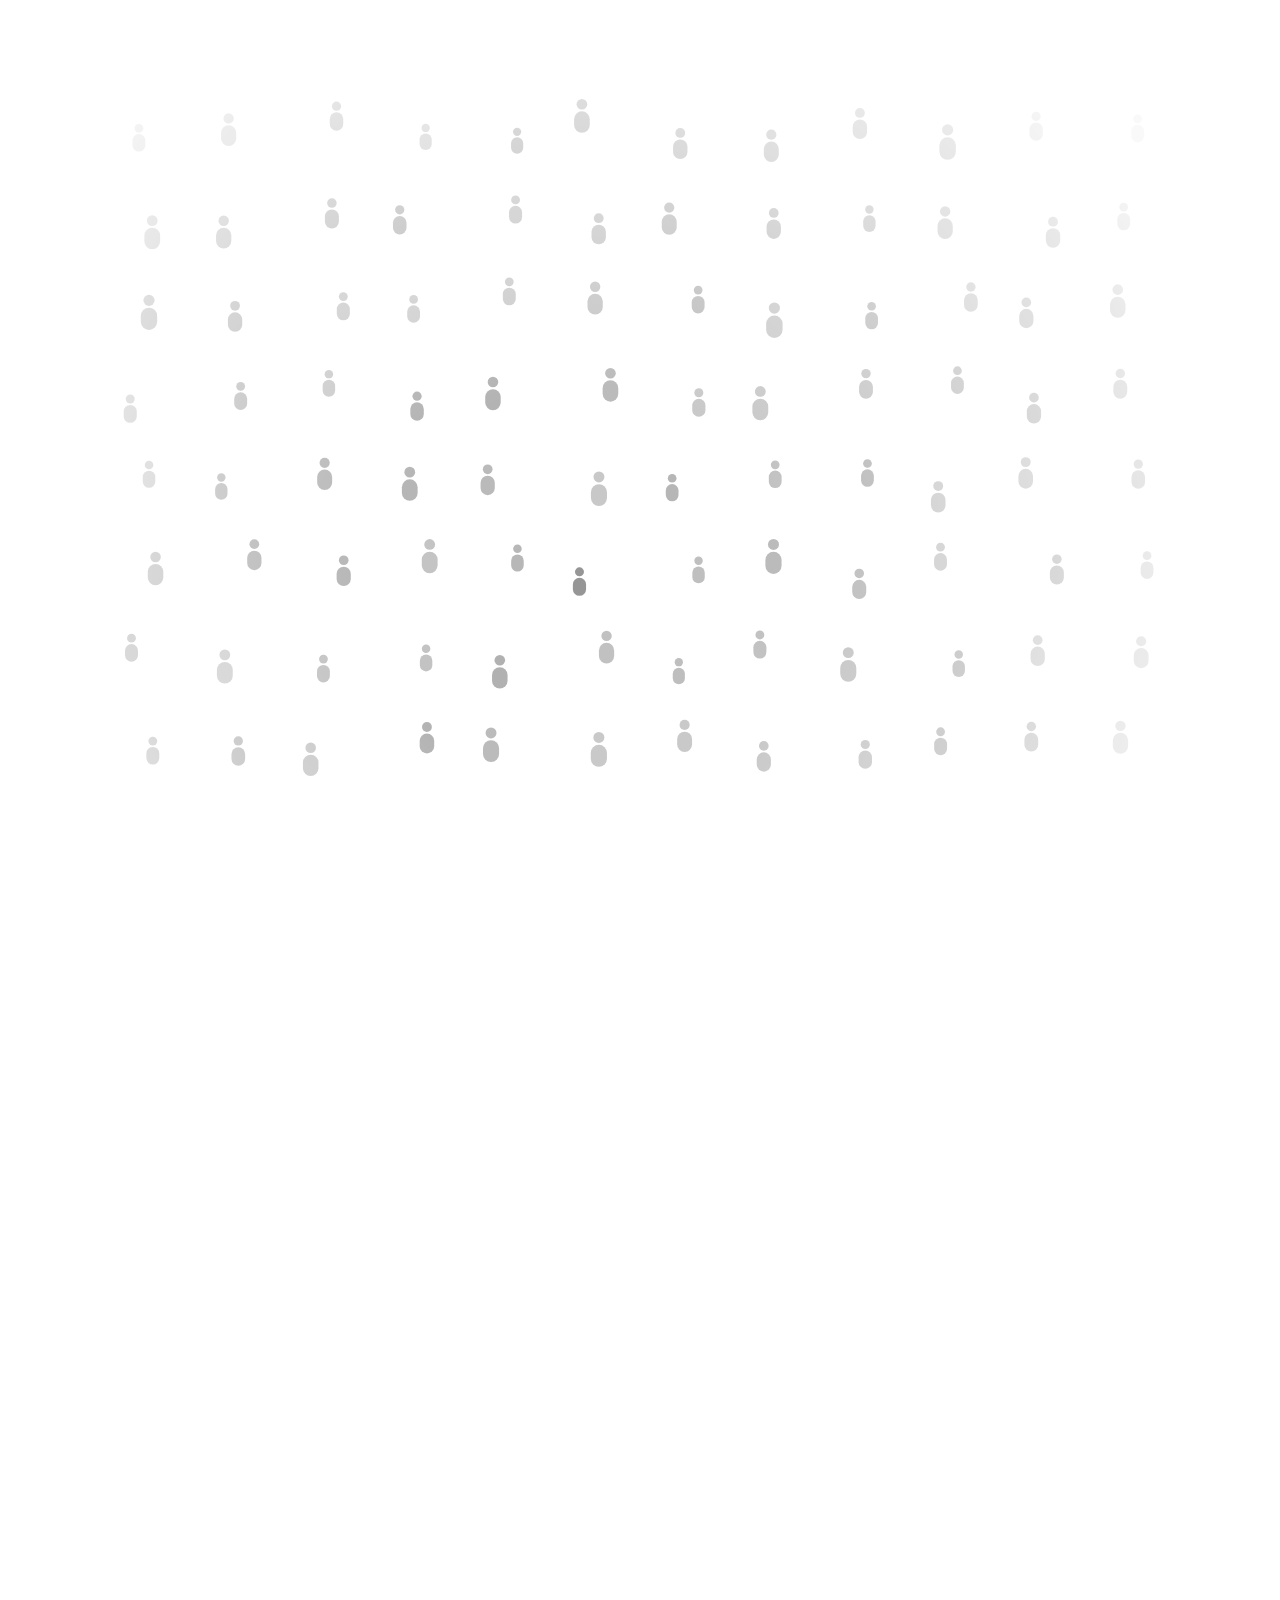
<file: stand_out_section.html>
<!DOCTYPE html>
<html lang="en">

<head>
  <meta charset="UTF-8" />
  <meta name="viewport" content="width=device-width, initial-scale=1.0" />
  <title>Stand Out — Kochi.Code</title>
  <style>
    * {
      margin: 0;
      padding: 0;
      box-sizing: border-box;
    }

    body {
      background: #ffffff;
      overflow-x: hidden;
      font-family: 'Helvetica Neue', Helvetica, Arial, sans-serif;
    }

    .scroll-section {
      height: 400vh;
      position: relative;
    }

    .sticky-wrap {
      position: sticky;
      top: 0;
      height: 100vh;
      overflow: hidden;
    }

    canvas {
      display: block;
      width: 100%;
      height: 100%;
      transform-origin: 50% 50%;
      will-change: transform;
    }

    .copy {
      position: absolute;
      inset: 0;
      display: flex;
      flex-direction: column;
      align-items: center;
      justify-content: flex-start;
      text-align: center;
      pointer-events: none;
      padding: 10vh 24px 0;
    }

    .line {
      position: absolute;
      left: 0;
      right: 0;
      opacity: 0;
      transform: translateY(28px) scale(0.96);
      filter: blur(6px);
      will-change: opacity, transform, filter;
    }

    .line-1 {
      font-family: 'Helvetica Neue', Helvetica, Arial, sans-serif;
      font-size: clamp(20px, 2.6vw, 32px);
      letter-spacing: 0.28em;
      font-weight: 500;
      color: #9a9a9a;
      text-transform: uppercase;
    }

    .line-2 {
      font-family: 'Helvetica Neue', Helvetica, Arial, sans-serif;
      font-size: clamp(46px, 8vw, 108px);
      font-weight: 700;
      letter-spacing: -0.02em;
      color: #32A15D;
      line-height: 1.08;
    }
  </style>
</head>

<body>

  <section class="scroll-section" id="scrollSection">
    <div class="sticky-wrap">
      <canvas id="c"></canvas>
      <div class="copy">
        <div class="line line-1" id="line1">IN A SEA OF SAMENESS</div>
        <div class="line line-2" id="line2">WE MAKE YOU STAND OUT.</div>
      </div>
    </div>
  </section>

  <script>
    const canvas = document.getElementById('c');
    const ctx = canvas.getContext('2d');
    const section = document.getElementById('scrollSection');
    const line1 = document.getElementById('line1');
    const line2 = document.getElementById('line2');

    let W = 0, H = 0;
    let FX = 0, FY = 0; // focal point for hero + crowd convergence
    let dpr = Math.min(window.devicePixelRatio || 1, 2);

    function resize() {
      W = canvas.offsetWidth;
      H = canvas.offsetHeight;
      FX = W / 2;
      FY = H / 2; // true center — the hero converges HERE over the course of the scroll,
      // he does not start here
      canvas.width = W * dpr;
      canvas.height = H * dpr;
      ctx.setTransform(dpr, 0, 0, dpr, 0, 0);
      buildCrowd();
    }

    /* ── minimal figure: flat capsule silhouette, no limbs ── */
    function drawFigure(x, y, scale, color, alpha) {
      if (alpha <= 0.002) return;
      ctx.save();
      ctx.globalAlpha = alpha;
      ctx.fillStyle = color;
      ctx.translate(x, y);
      ctx.scale(scale, scale);

      ctx.beginPath();
      ctx.arc(0, -21, 7.5, 0, Math.PI * 2);
      ctx.fill();

      roundRect(-11, -11, 22, 30, 11);

      ctx.restore();
    }

    function roundRect(x, y, w, h, r) {
      ctx.beginPath();
      ctx.moveTo(x + r, y);
      ctx.arcTo(x + w, y, x + w, y + h, r);
      ctx.arcTo(x + w, y + h, x, y + h, r);
      ctx.arcTo(x, y + h, x, y, r);
      ctx.arcTo(x, y, x + w, y, r);
      ctx.closePath();
      ctx.fill();
    }

    /* ── color interpolation for a smooth grey → brand-green bleed ── */
    function lerpColor(t) {
      const g0 = [150, 150, 150];
      const g1 = [50, 161, 93]; // #32A15D
      const r = Math.round(lerp(g0[0], g1[0], t));
      const gr = Math.round(lerp(g0[1], g1[1], t));
      const b = Math.round(lerp(g0[2], g1[2], t));
      return `rgb(${r},${gr},${b})`;
    }

    /* ── crowd ── */
    let crowd = [], hero = null;

    function buildCrowd() {
      crowd = [];
      const cols = 12, rows = 8;
      const marginX = W * 0.08, marginY = H * 0.1;
      const usableW = W - marginX * 2, usableH = H * 0.78;
      const sx = usableW / cols, sy = usableH / rows;

      for (let r = 0; r < rows; r++) {
        for (let c = 0; c < cols; c++) {
          const bx = marginX + c * sx + sx * 0.5 + (Math.random() - 0.5) * sx * 0.4;
          const by = marginY + r * sy + sy * 0.5 + (Math.random() - 0.5) * sy * 0.35;
          const dx = bx - FX, dy = by - FY;
          crowd.push({
            bx, by, cx: bx, cy: by,
            angle: Math.atan2(dy, dx),
            scale: 0.55 + Math.random() * 0.2,
            baseAlpha: 0.5 + Math.random() * 0.25,
            scatterMult: 0.7 + Math.random() * 0.6,
            isHero: false,
          });
        }
      }

      // pick a hero from a mid-ring of the crowd (not dead-center, not edge) so his
      // walk to the true center is clearly visible rather than a subtle nudge
      let bestIdx = 0, bestDiff = Infinity;
      const targetDist = Math.min(W, H) * 0.16;
      crowd.forEach((pn, i) => {
        const d = Math.hypot(pn.bx - FX, pn.by - FY);
        const diff = Math.abs(d - targetDist);
        if (diff < bestDiff) { bestDiff = diff; bestIdx = i; }
      });
      crowd[bestIdx].isHero = true;
      hero = crowd[bestIdx];
      // hero keeps his natural grid spawn (bx, by) — he starts as one of the crowd
      // and travels to FX, FY over the scroll, he does not teleport there
    }

    /* ── scroll ── */
    let p = 0;
    function onScroll() {
      const rect = section.getBoundingClientRect();
      const total = section.offsetHeight - window.innerHeight;
      p = Math.max(0, Math.min(1, -rect.top / total));
    }
    window.addEventListener('scroll', onScroll, { passive: true });

    const clamp = (v, lo, hi) => Math.max(lo, Math.min(hi, v));
    const lerp = (a, b, t) => a + (b - a) * t;

    // IMPORTANT: always clamp t to [0,1] BEFORE easing, never after.
    // easeIO squares its input, so a negative t (phase not started yet)
    // becomes positive and can wrongly evaluate as "complete".
    const easeOut = t => { t = clamp(t, 0, 1); return 1 - Math.pow(1 - t, 3); };
    const easeIO = t => { t = clamp(t, 0, 1); return t < 0.5 ? 2 * t * t : -1 + (4 - 2 * t) * t; };

    /* ── loop ── */
    let animT = 0, last = performance.now();

    function frame(ts) {
      requestAnimationFrame(frame);
      const dt = Math.min((ts - last) / 1000, 0.05);
      last = ts; animT += dt;

      // phase windows (each fed through clamp-then-ease, so it's inert until its window opens)
      const scatterP = easeOut((p - 0.05) / 0.40); // 0.05–0.45
      const dimP = easeOut((p - 0.05) / 0.35); // 0.05–0.40
      const glowP = easeIO((p - 0.32) / 0.34); // 0.32–0.66  — smooth grey→green bleed

      // text: line 1 fully gone before line 2 starts, cinematic blur/scale reveal
      const l1In = easeOut((p - 0.02) / 0.14);
      const l1Out = easeOut((p - 0.30) / 0.10);
      const l1Alpha = l1In * (1 - l1Out);

      const l2In = easeOut((p - 0.44) / 0.18);
      const l2Alpha = l2In;

      line1.style.opacity = l1Alpha;
      line1.style.transform = `translateY(${lerp(28, 0, l1In) - lerp(0, -20, l1Out)}px) scale(${lerp(0.96, 1, l1In)})`;
      line1.style.filter = `blur(${lerp(6, 0, l1In) + lerp(0, 4, l1Out)}px)`;

      line2.style.opacity = l2Alpha;
      line2.style.transform = `translateY(${lerp(28, 0, l2In)}px) scale(${lerp(0.94, 1, l2In)})`;
      line2.style.filter = `blur(${lerp(6, 0, l2In)}px)`;

      // subtle cinematic dolly-in on the whole canvas as the story progresses
      canvas.style.transform = `scale(${lerp(1, 1.045, easeOut(p / 1))})`;

      ctx.clearRect(0, 0, W, H);
      ctx.fillStyle = '#ffffff';
      ctx.fillRect(0, 0, W, H);

      // hero's walk to center — slightly delayed/slower than the crowd's scatter so the
      // eye reads it as "everyone else leaves, then he steps forward", not simultaneous
      const centerP = easeOut((p - 0.08) / 0.42);

      const maxS = Math.max(W, H) * 0.55;
      for (const pn of crowd) {
        if (pn.isHero) {
          const tx = lerp(pn.bx, FX, centerP);
          const ty = lerp(pn.by, FY, centerP);
          pn.cx = lerp(pn.cx, tx, 0.06);
          pn.cy = lerp(pn.cy, ty, 0.06);
          continue;
        }
        const tx = pn.bx + Math.cos(pn.angle) * scatterP * maxS * pn.scatterMult;
        const ty = pn.by + Math.sin(pn.angle) * scatterP * maxS * pn.scatterMult;
        pn.cx = lerp(pn.cx, tx, 0.08);
        pn.cy = lerp(pn.cy, ty, 0.08);
      }

      const sorted = [...crowd].sort((a, b) => a.cy - b.cy);
      for (const pn of sorted) {
        if (pn.isHero) continue;
        const grey = Math.floor(lerp(150, 232, dimP));
        drawFigure(pn.cx, pn.cy, pn.scale, `rgb(${grey},${grey},${grey})`, lerp(pn.baseAlpha, 0.10, dimP));
      }

      const hx = hero.cx, hy = hero.cy;

      if (glowP > 0.001) {
        [[170, 0.07], [100, 0.16]].forEach(([r, a]) => {
          const g = ctx.createRadialGradient(hx, hy, 0, hx, hy, r * (0.5 + glowP * 0.5));
          g.addColorStop(0, `rgba(50,161,93,${a * glowP})`);
          g.addColorStop(1, 'rgba(50,161,93,0)');
          ctx.beginPath(); ctx.arc(hx, hy, r, 0, Math.PI * 2);
          ctx.fillStyle = g; ctx.fill();
        });
      }

      // gentle idle breathing once the hero has come alive, for a living, cinematic quality
      const breathe = Math.sin(animT * 1.1) * 0.02 * glowP;
      const heroScale = lerp(0.6, 1.08, centerP) + breathe;
      drawFigure(hx, hy, heroScale, lerpColor(glowP), 1);

      const vg = ctx.createRadialGradient(hx, hy, H * 0.22, hx, hy, H * 0.78);
      vg.addColorStop(0, 'rgba(255,255,255,0)');
      vg.addColorStop(1, 'rgba(255,255,255,0.9)');
      ctx.fillStyle = vg; ctx.fillRect(0, 0, W, H);
    }

    resize();
    window.addEventListener('resize', resize);
    onScroll();
    requestAnimationFrame(frame);
  </script>
</body>

</html>
</file>
